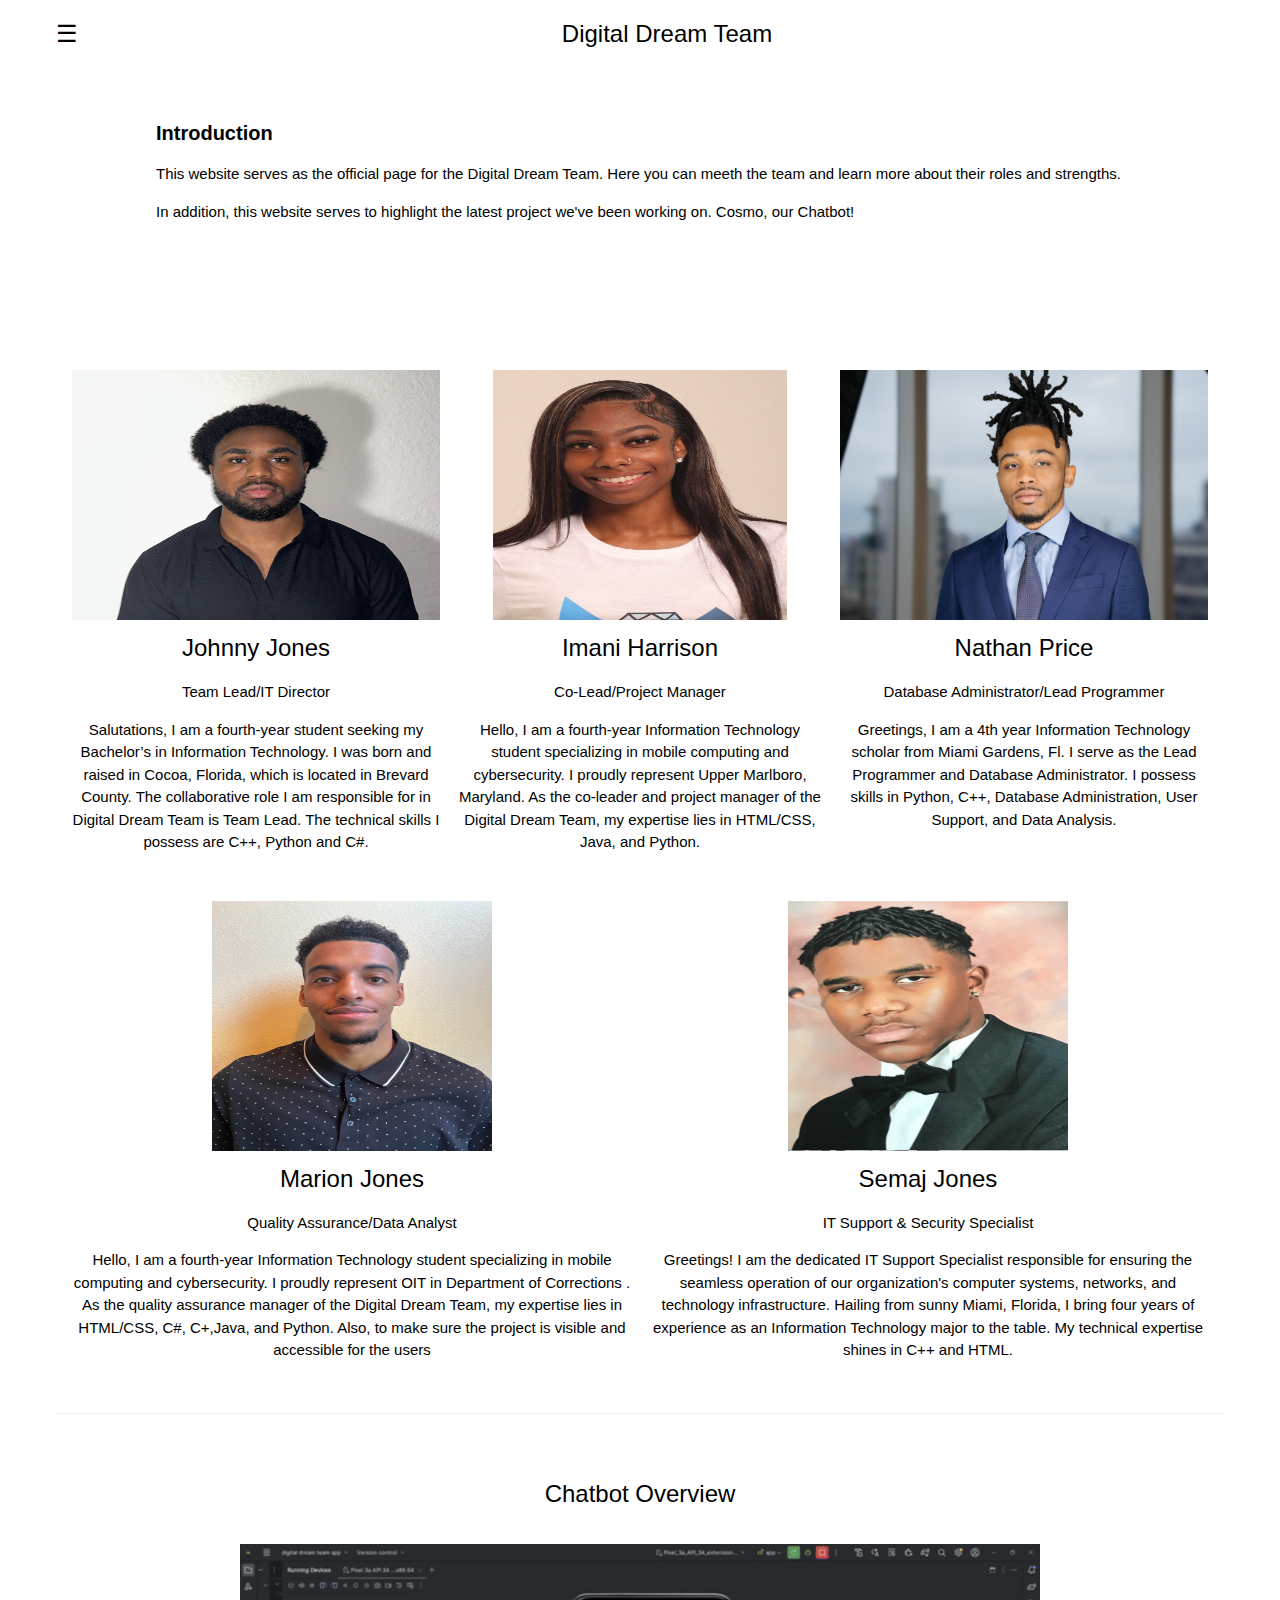
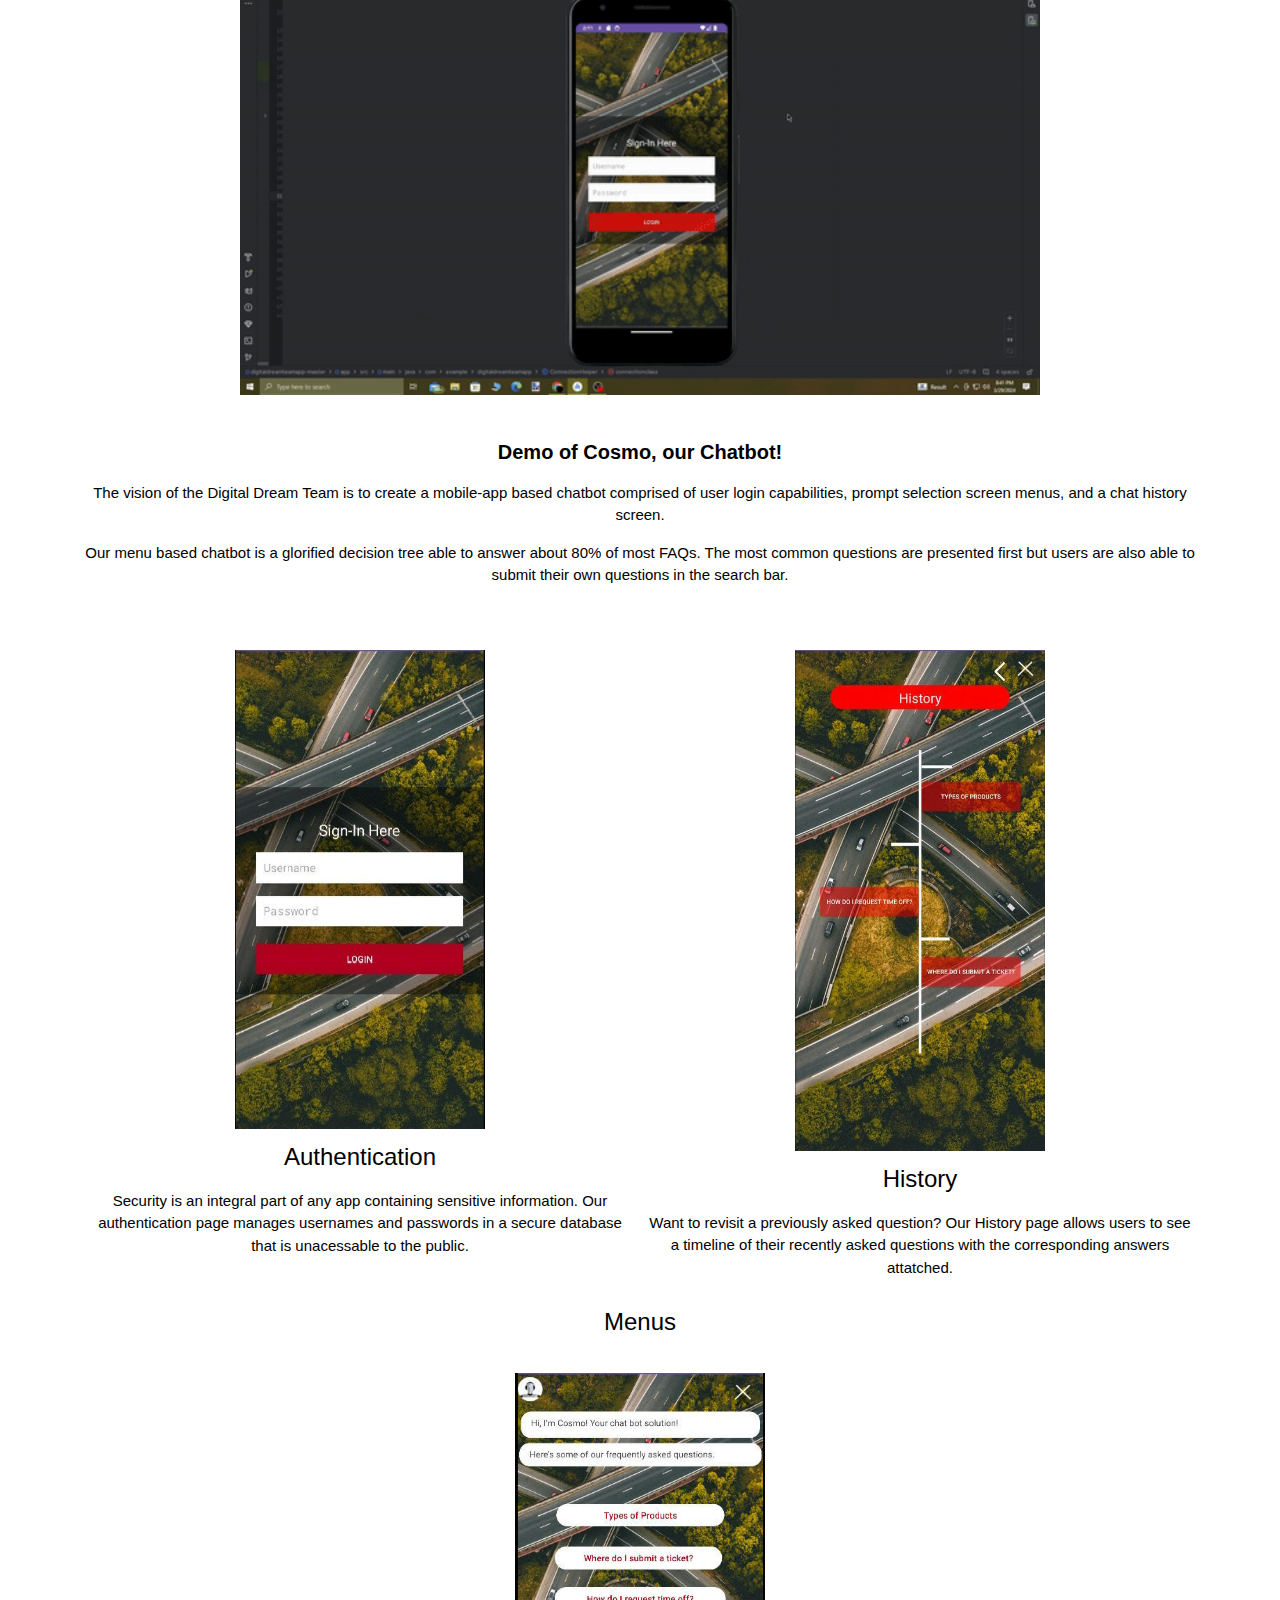
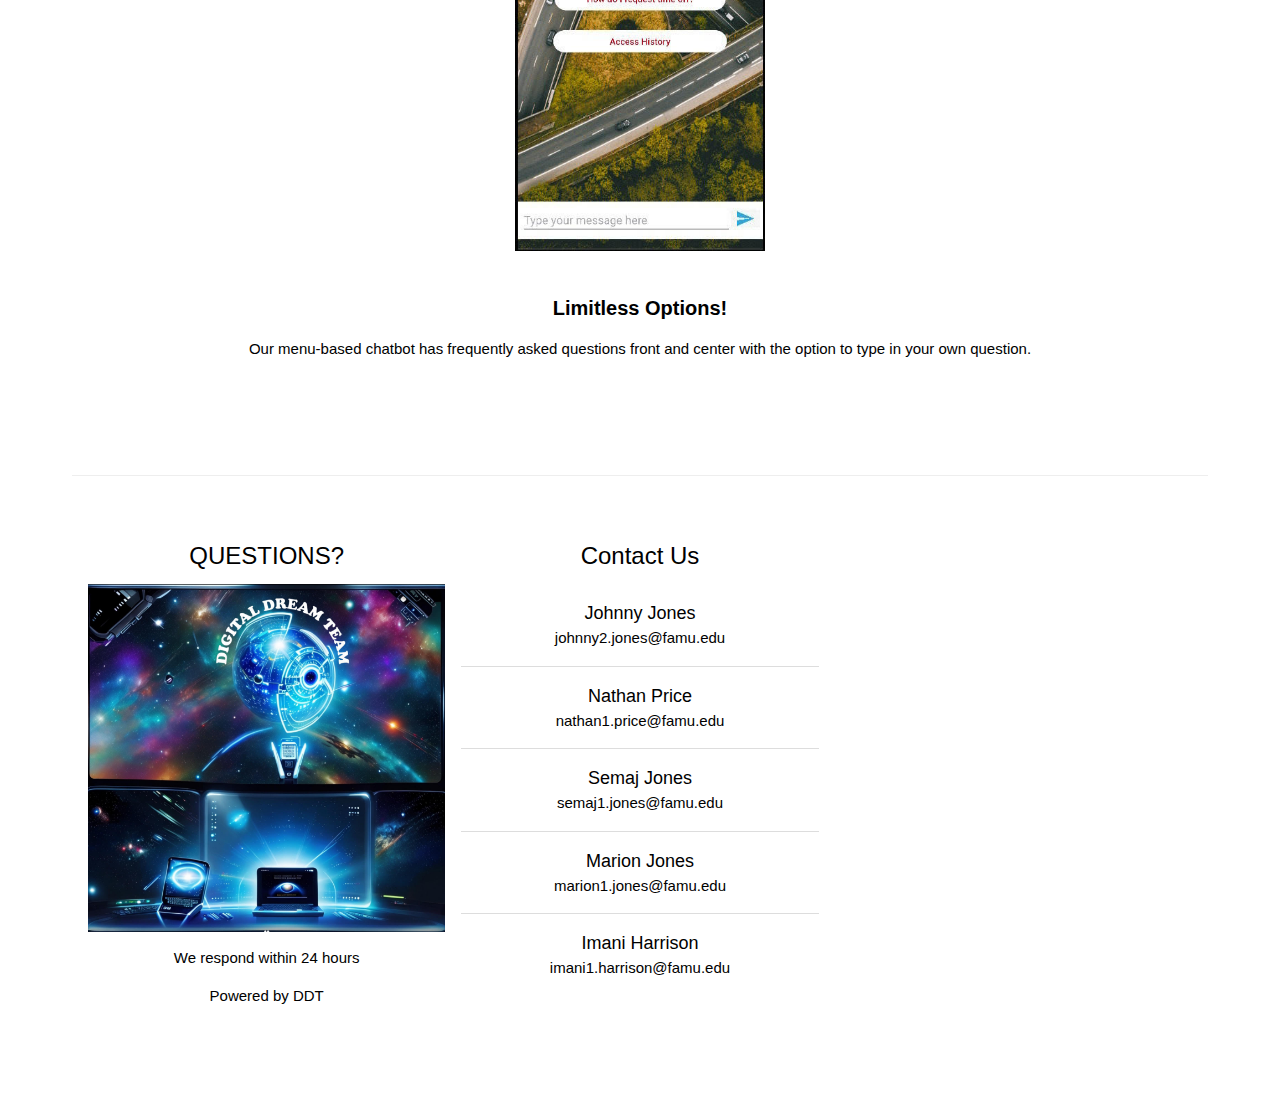
<file: index.html>
<!DOCTYPE html>
<html>
<head>
<title>Digital Dream Team</title>
<meta charset="UTF-8">
<meta name="viewport" content="width=device-width, initial-scale=1">
<link rel="stylesheet" href="https://www.w3schools.com/w3css/4/w3.css">
<link rel="stylesheet" href="https://fonts.googleapis.com/css?family=Karma">
<style>
body,h1,h2,h3,h4,h5,h6 {font-family: "Karma", sans-serif, 20px}
.w3-bar-block .w3-bar-item {padding:20px} 
</style>
</head>
<body>

<!-- Sidebar (hidden by default) -->
<nav class="w3-sidebar w3-bar-block w3-card w3-top w3-xlarge w3-animate-left" style="display:none;z-index:2;width:40%;min-width:300px" id="mySidebar">
  <a href="javascript:void(0)" onclick="w3_close()"
  class="w3-bar-item w3-button">Close</a>
  <a href="#food" onclick="w3_close()" class="w3-bar-item w3-button">Meet the Team</a>
  <a href="#about" onclick="w3_close()" class="w3-bar-item w3-button">Chatbot Overview</a>
</nav>

<!-- Top menu -->
<div class="w3-top">
  <div class="w3-white w3-xlarge" style="max-width:1200px;margin:auto">
    <div class="w3-button w3-padding-16 w3-left" onclick="w3_open()">☰</div>
    <div class="w3-right w3-padding-16"></div>
    <div class="w3-center w3-padding-16">Digital Dream Team</div>
  </div>
</div>
  
<!-- !PAGE CONTENT! -->
<div class="w3-main w3-content w3-padding" style="max-width:1000px;margin-top:100px">
  <h4><b>Introduction</b></h4>
  <h6><i></i></h6>
  <p>This website serves as the official page for the Digital Dream Team. Here you can meeth the team and learn more about their roles and strengths. </p>
     <p> In addition, this website serves to highlight the latest project we've been working on. Cosmo, our Chatbot!</p>
</div>
<div class="w3-main w3-content w3-padding" style="max-width:1200px;margin-top:100px">
 <!-- <img src="../images/teamlogo.jp"style="width:100%" style="height: 100%;" height="300" width="350" alt="" >-->
  <!-- First Photo Grid-->
  <div class="w3-row-padding w3-padding-16 w3-center" id="team">
    <div class="w3-third">
      <img src="../images/jjones.jpg" alt="Johnny Jones" style="width:100%" height="250" width="190">
      <h3>Johnny Jones</h3>
      <p>Team Lead/IT Director</p>
      <p>Salutations, I am a fourth-year student seeking my Bachelor’s in Information Technology. I was born and raised in Cocoa, Florida, which is located in Brevard County. The collaborative role I am responsible for in Digital Dream Team is Team Lead. The technical skills I possess are C++, Python and C#.</p>
    </div>
    <div class="w3-third">
      <img src="../images/iharr.jpg" alt="Imani Harrison" style="width:80%" height="250" width="180">
      <h3>Imani Harrison</h3>
      <p>Co-Lead/Project Manager</p>
      <p>Hello, I am a fourth-year Information Technology student specializing in mobile computing and cybersecurity. I proudly represent Upper Marlboro, Maryland. As the co-leader and project manager of the Digital Dream Team, my expertise lies in HTML/CSS, Java, and Python.</p>
    </div>
    
    <div class="w3-third">
      <img src="../images/Nathan.jpg" alt="Nathan Price" style="width:100%" height="250" width="500">
      <h3>Nathan Price</h3>
      <p>Database Administrator/Lead Programmer</p>
      <p>Greetings, I am a 4th year Information Technology scholar from Miami Gardens, Fl. I serve as the Lead Programmer and Database Administrator. I possess skills in Python, C++, Database Administration, User Support, and Data Analysis.</p>
    </div>
  </div>
  
  <!-- Second Photo Grid-->
  <div class="w3-row-padding w3-padding-16 w3-center">
    <div class="w3-half">
      <img src="../images/mjones.jpg" alt="Marion Jones" style="width:50%"  height="250"  >
      <h3>Marion Jones</h3>
      <p>Quality Assurance/Data Analyst</p>
      <p>Hello, I am a fourth-year Information Technology student specializing in mobile computing and cybersecurity. I proudly represent OIT in Department of Corrections . As the quality assurance manager of the Digital Dream Team, my expertise lies in HTML/CSS, C#, C+,Java, and Python. Also, to make sure the project is visible and accessible for the users</p>
    </div>
    <div class="w3-half">
      <img src="../images/sjones.jpg" alt="Semaj Jones" style="width:50%"  height="250" >
      <h3>Semaj Jones</h3>
      <p>IT Support & Security Specialist</p>
      <p>Greetings! I am the dedicated IT Support Specialist responsible for ensuring the seamless operation of our organization's computer systems, networks, and technology infrastructure. Hailing from sunny Miami, Florida, I bring four years of experience as an Information Technology major to the table. My technical expertise shines in C++ and HTML.</p>
    </div>
    
    
  </div>

  <!-- Pagination 
  <div class="w3-center w3-padding-32">
    <div class="w3-bar">
      <a href="#" class="w3-bar-item w3-button w3-hover-black">«</a>
      <a href="#" class="w3-bar-item w3-black w3-button">1</a>
      <a href="#" class="w3-bar-item w3-button w3-hover-black">2</a>
      <a href="#" class="w3-bar-item w3-button w3-hover-black">3</a>
      <a href="#" class="w3-bar-item w3-button w3-hover-black">4</a>
      <a href="#" class="w3-bar-item w3-button w3-hover-black">»</a>
    </div>
  </div> -->
  
  <hr id="about">

  <!-- About Section -->
  <div class="w3-container w3-padding-32 w3-center">  
    <h3>Chatbot Overview</h3><br>
    <img src="../images/overviewgif.gif" alt="Me" class="w3-image" style="display:block;margin:auto" width="800" height="533">
    <div class="w3-padding-32">
      <h4><b>Demo of Cosmo, our Chatbot!</b></h4>
      <h6><i></i></h6>
      <p>The vision of the Digital Dream Team is to create a mobile-app based chatbot comprised of
         user login capabilities, prompt selection screen menus, and a chat history screen. </p>
         <p> Our menu based chatbot is a glorified decision tree able to answer about 80% of most FAQs. The most common questions are presented first but users are also able to submit their own questions in the search bar.</p>
    </div>
    <div class="w3-row-padding w3-padding-16 w3-center">
    <div class="w3-half">
      <img src="../images/loginpg.jpg" alt="authentication" class="w3-image" style="display: block;margin: auto;" width="250" height="400">
      <h3>Authentication</h3>
      <p> Security is an integral part of any app containing sensitive information. Our authentication page manages usernames and passwords in a secure database that is unacessable to the public.
         
        </p>    </div>
    <div class="w3-half">
      <img src="../images/historypg.jpg" alt="history" class="w3-image" style="display: block;margin: auto;"  width="250" height="200">
      <h3>History</h3>
      <p>Want to revisit a previously asked question? Our History page allows users to see a timeline of their recently asked questions with the corresponding answers attatched.</p>
    </div>  
    <div class="w3-container w3-padding-32 w3-center">  
      <h3>Menus</h3><br>
      <img src="../images/qnapg.jpg" alt="Me" class="w3-image" style="display: block;margin: auto;" width="250" height="400" >
      <div class="w3-padding-32">
        <h4><b>Limitless Options!</b></h4>
        <h6><i></i></h6>
        <p>Our menu-based chatbot has frequently asked questions front and center with the option to type in your own question. </p>
           
      </div>
    </div>
  </div>
  <hr>
  
  <!-- Footer -->
  <footer class="w3-row-padding w3-padding-32">
    <div class="w3-third">
      <h3>QUESTIONS?</h3>
      <img src="../images/ddtlogonew.jpg"style="width:100%"  >
      <p>We respond within 24 hours</p>
      <p>Powered by DDT</p>
    </div>
  
    <div class="w3-third">
      <h3>Contact Us</h3>
      <ul class="w3-ul w3-hoverable">
        <li class="w3-padding-16">
          <span class="w3-large">Johnny Jones</span><br>
          <span>johnny2.jones@famu.edu</span>
        </li>
        <li class="w3-padding-16">
         
          <span class="w3-large">Nathan Price</span><br>
          <span>nathan1.price@famu.edu</span>
        </li> 
        <li class="w3-padding-16">
         
          <span class="w3-large">Semaj Jones</span><br>
          <span>semaj1.jones@famu.edu</span>
        </li> 
        <li class="w3-padding-16">
         
          <span class="w3-large">Marion Jones</span><br>
          <span>marion1.jones@famu.edu</span>
        </li> 
        <li class="w3-padding-16">
         
          <span class="w3-large">Imani Harrison</span><br>
          <span>imani1.harrison@famu.edu</span>
        </li> 
      </ul>
    </div>

    <div class="w3-third w3-serif">
      
        
    </div>
  </footer>

<!-- End page content -->
</div>

<script>
// Script to open and close sidebar
function w3_open() {
  document.getElementById("mySidebar").style.display = "block";
}
 
function w3_close() {
  document.getElementById("mySidebar").style.display = "none";
}
</script>

</body>
</html>
</file>
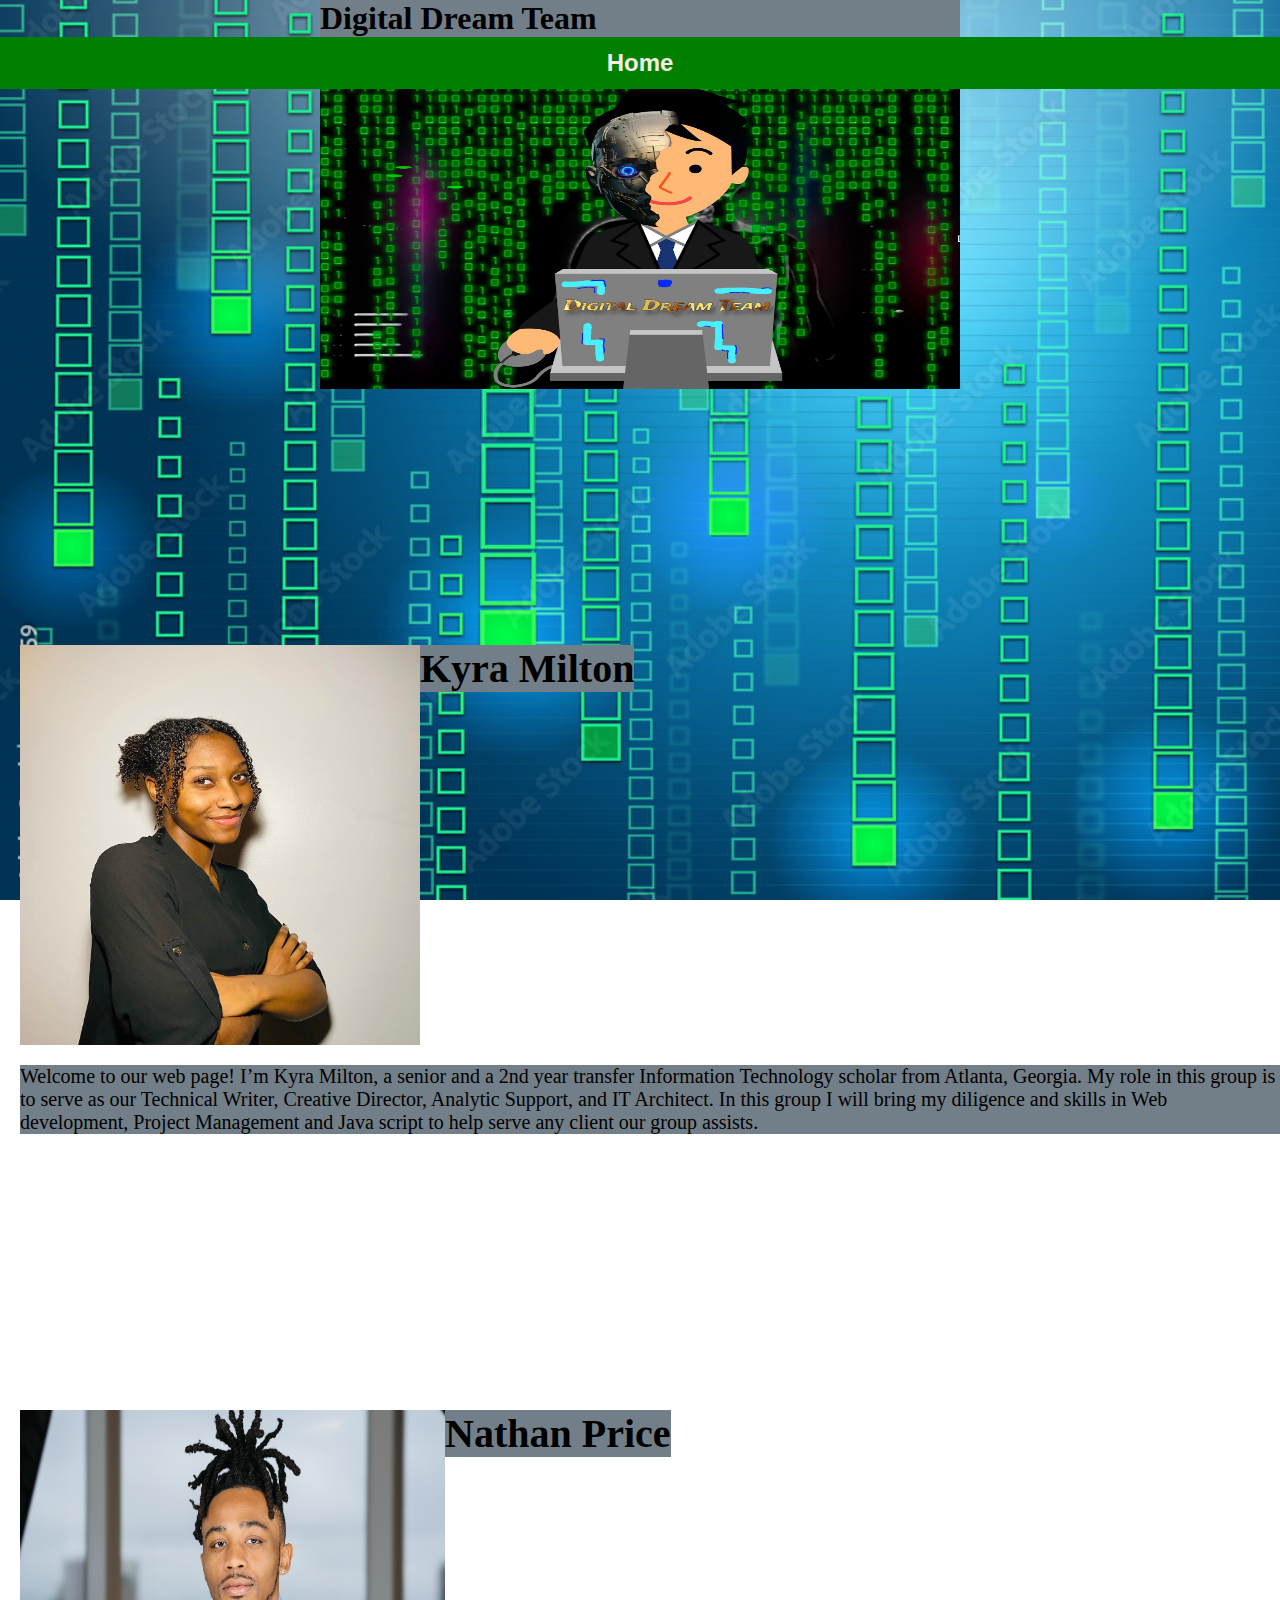
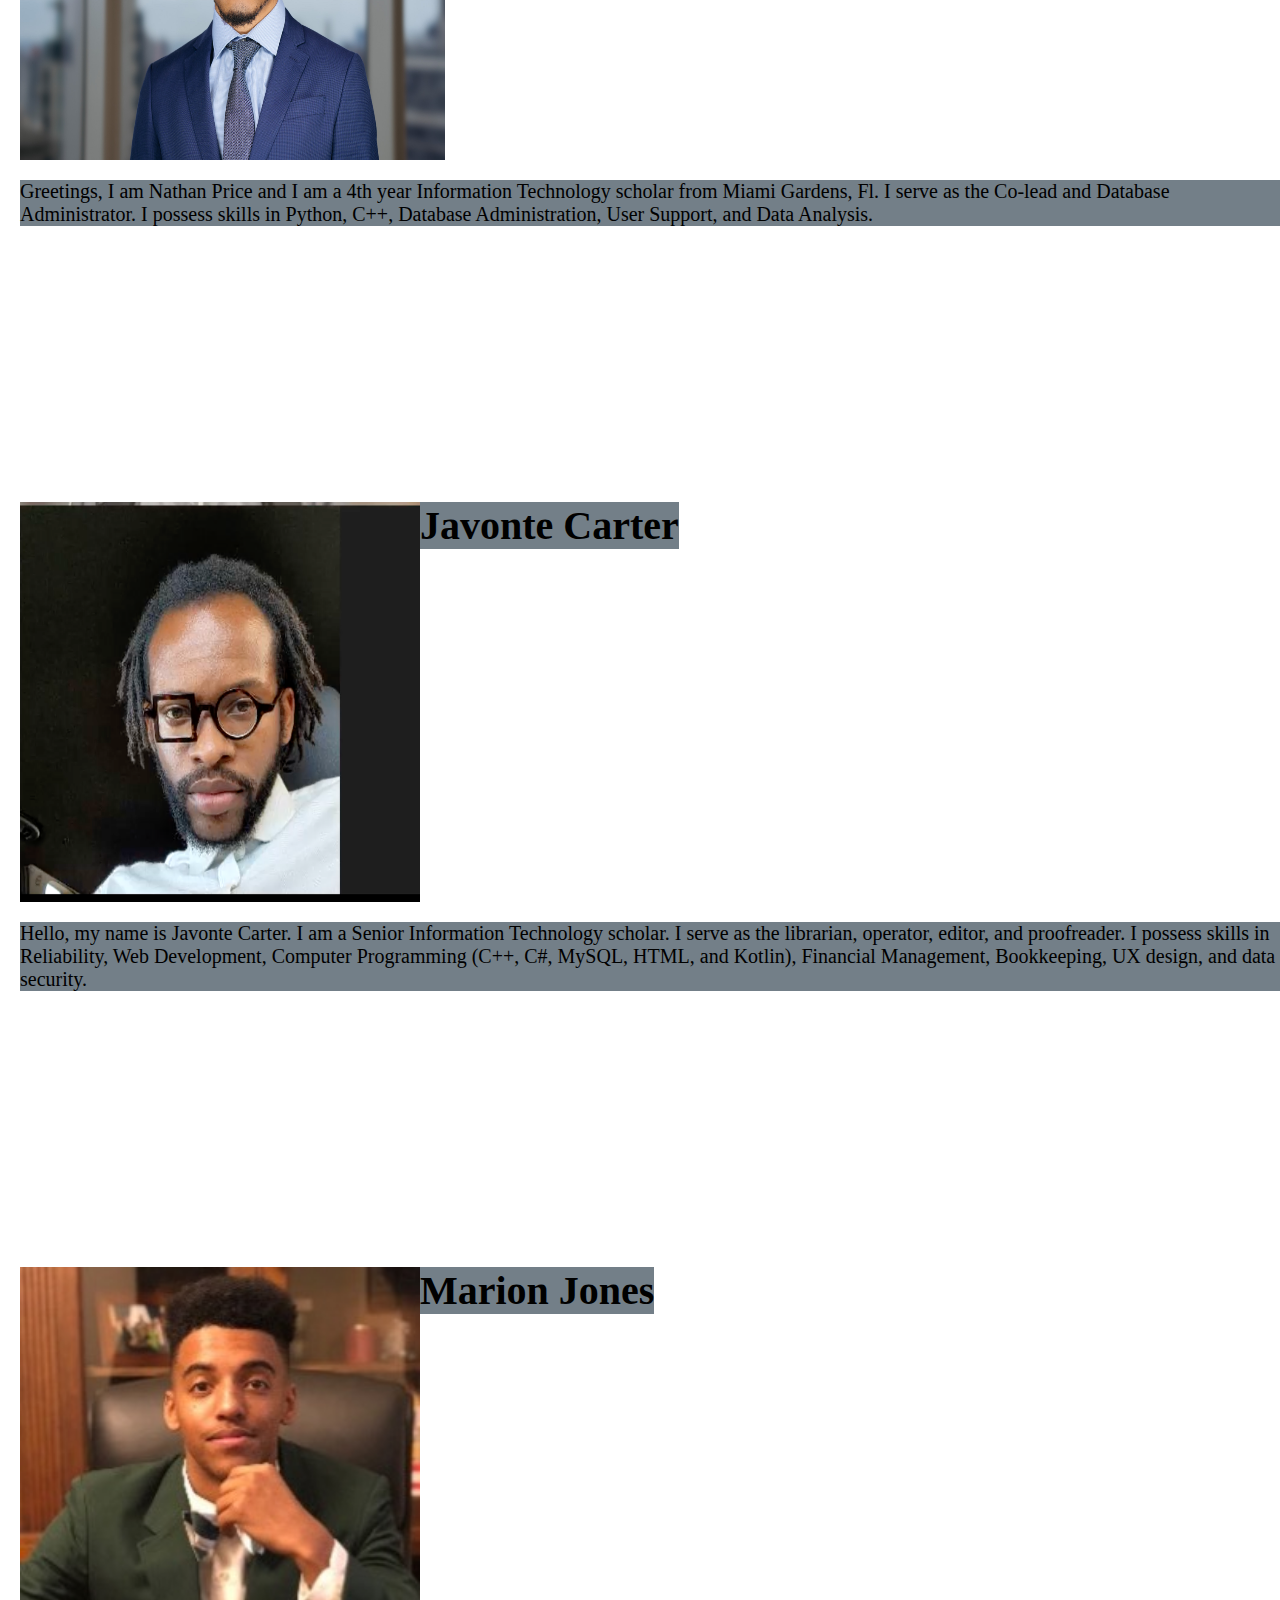
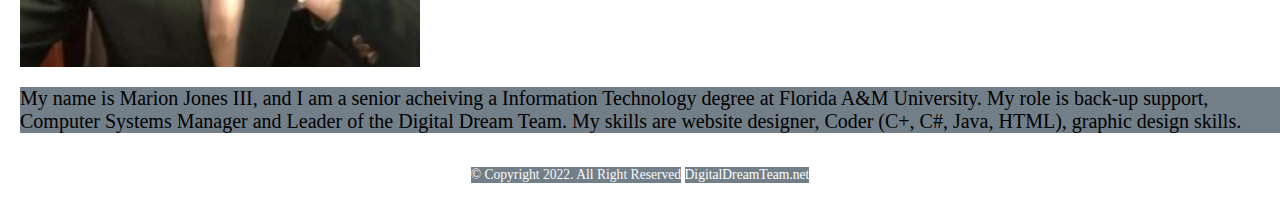
<file: main.html/index.html>
<!DOCTYPE html>
<!-- This website tempate was created by: Carlos Theran -->
<html lang="en">
  <head>
    <title>Marion Jones</title>
      <meta charset="utf-8">
      <meta name="viewport" content="width=device-width, initial-scale=1.0">
      <link rel="stylesheet" href="../css/styles.css">
    <style>
      h1 {display: inline-block; background-color: rgb(115, 127, 136);}
      p {display: inline-block; background-color: rgb(115, 127, 136);}

    </style>
  </head> 
  <body>
  

    <div id="container">  
      <header>
        <h1 class="center">Digital Dream Team</h1 >
    </header>

    <nav>
      <ul>
         <li><a href="index.html"> Home</a></li>
      </ul>
    </nav>

  

        <!--Use the main area to add the main content of the webpage -->
        <main>
            <div id="intro">
              <img src="../images/Digital Dream Team.png" class="center" height="300" width="450">

        	  <div class="textright">
            
              <h1>Kyra Milton</h1>
			  <img src="../images/Kyra.jpg" alt="Kyra Headshot" class="a" height="400" width="400">             
              <p>
                Welcome to our web page! I’m Kyra Milton, a senior and a 2nd year transfer Information Technology scholar from Atlanta, Georgia. My role in this group is to serve as our Technical Writer, Creative Director, Analytic Support, and IT Architect. In this group I will bring my diligence and skills in Web development, Project Management and Java script to help serve any client our group assists.
               
              
              </p>
              </div>

			  
              <div id="blackberry" class="textleft">
                <h1>Nathan Price</h1>
<img src="../images/Nathan.jpg" alt="Nathan Headshot" class="b" height="350" width="425">

<p>Greetings, I am Nathan Price and I am a 4th year Information Technology scholar from Miami Gardens, Fl. I serve as the Co-lead and Database Administrator. I possess skills in Python, C++, Database Administration, User Support, and Data Analysis.</p>
              </div>
			  
			  
              <div id="wiki" class="textright">
                <h1>Javonte Carter</h1>
                <img src="../images/Javonte.png" alt="NOSHOWCarter" class="a" height="400" width="400">
                <p>
                Hello, my name is Javonte Carter. I am a Senior Information Technology scholar. I serve as the librarian, operator, editor, and proofreader. I possess skills in Reliability, Web Development, Computer Programming (C++, C#, MySQL, HTML, and Kotlin), Financial Management, Bookkeeping, UX design, and data security.
                </p>
               </div>
			   
			   
               <div id="mango" class="textleft">
                <h1>Marion Jones</h1>
                <img src="../images/Marion.jpg" alt="Marion Jones Headshot" class="b" height="400" width="400">
                <p>
                My name is Marion Jones III, and I am a senior acheiving a Information Technology degree at Florida A&M University. My role is back-up support, Computer Systems Manager and Leader of the Digital Dream Team. My skills are website designer, Coder (C+, C#, Java, HTML), graphic design skills.
                </p>
               </div>
			   
			   
            </div>

    <!-- Use the footer are to add web page footer content -->
    <footer>
      <p>&copy; Copyright 2022. All Right Reserved</p>
      <p><a href="mailto:DigitalDreamTeam.net"> DigitalDreamTeam.net</a> </p>
    </footer>

    </div>
  </body>
  
</html>
</file>
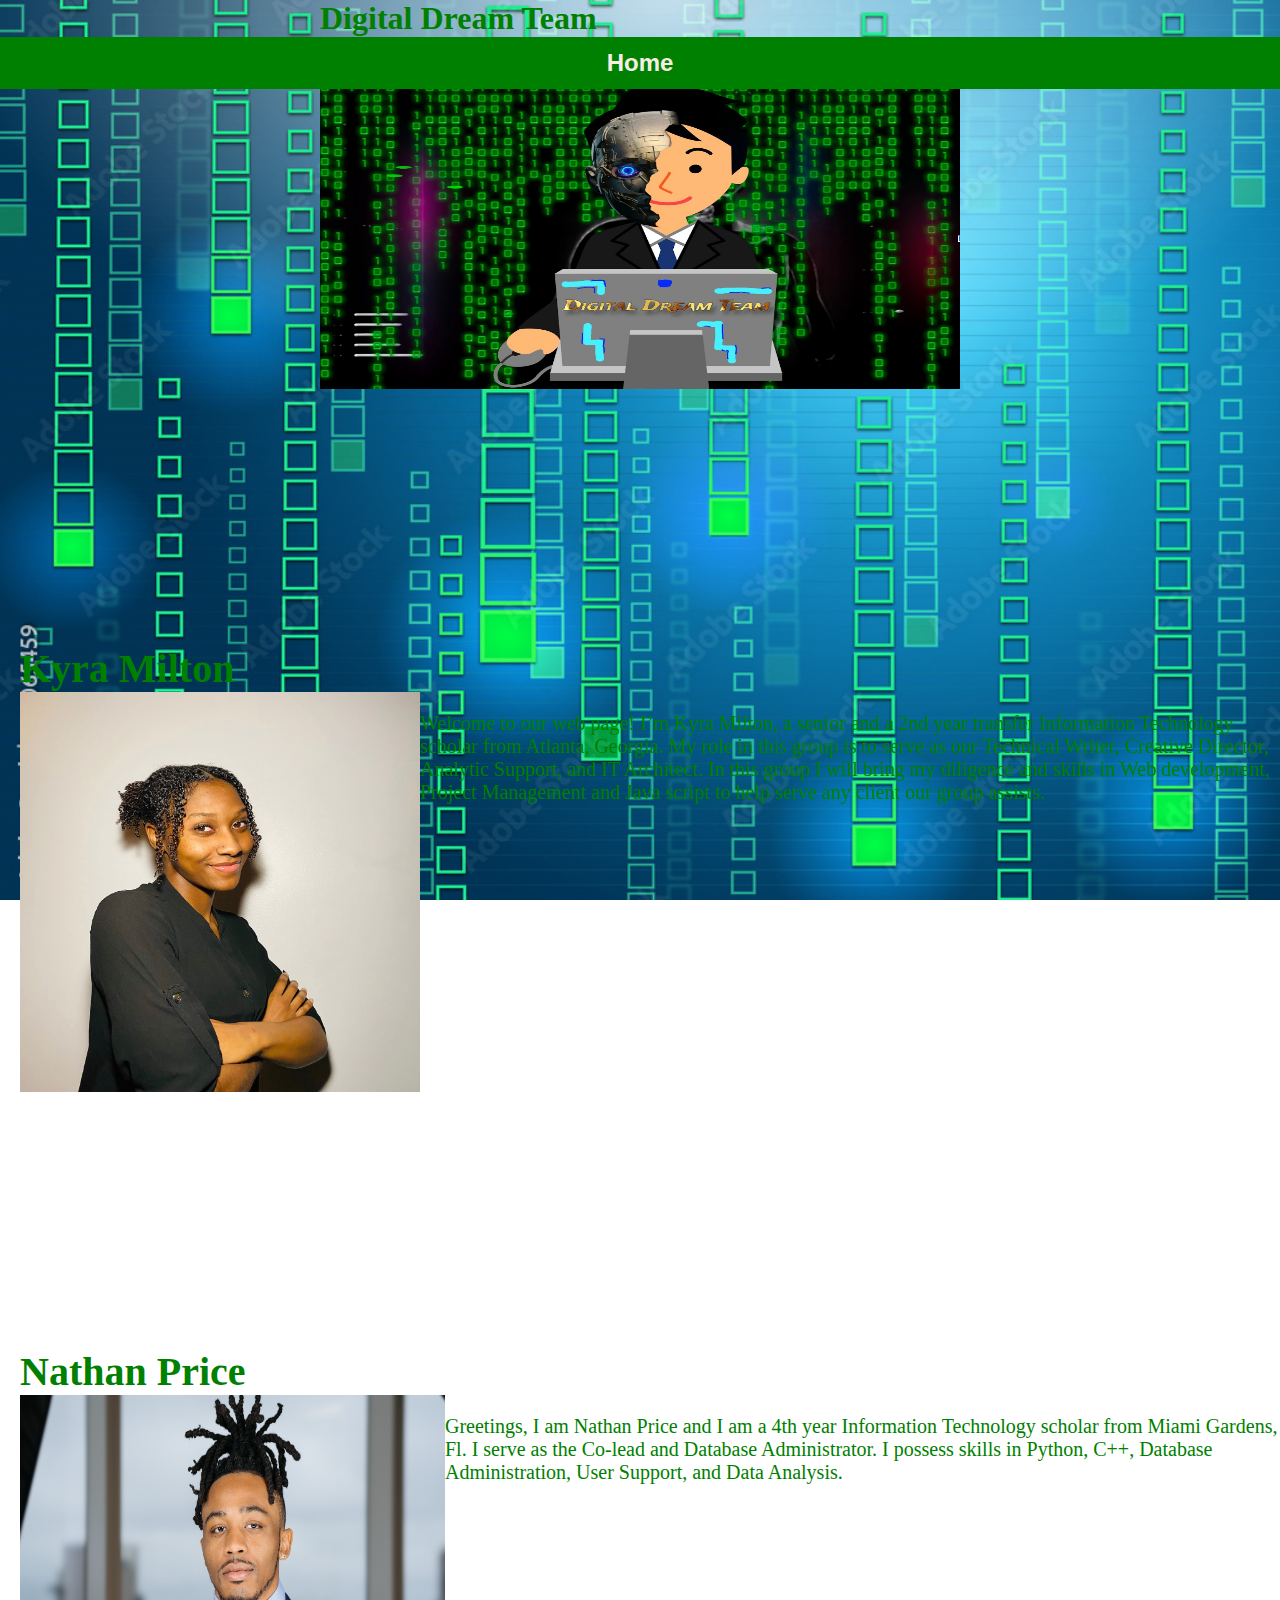
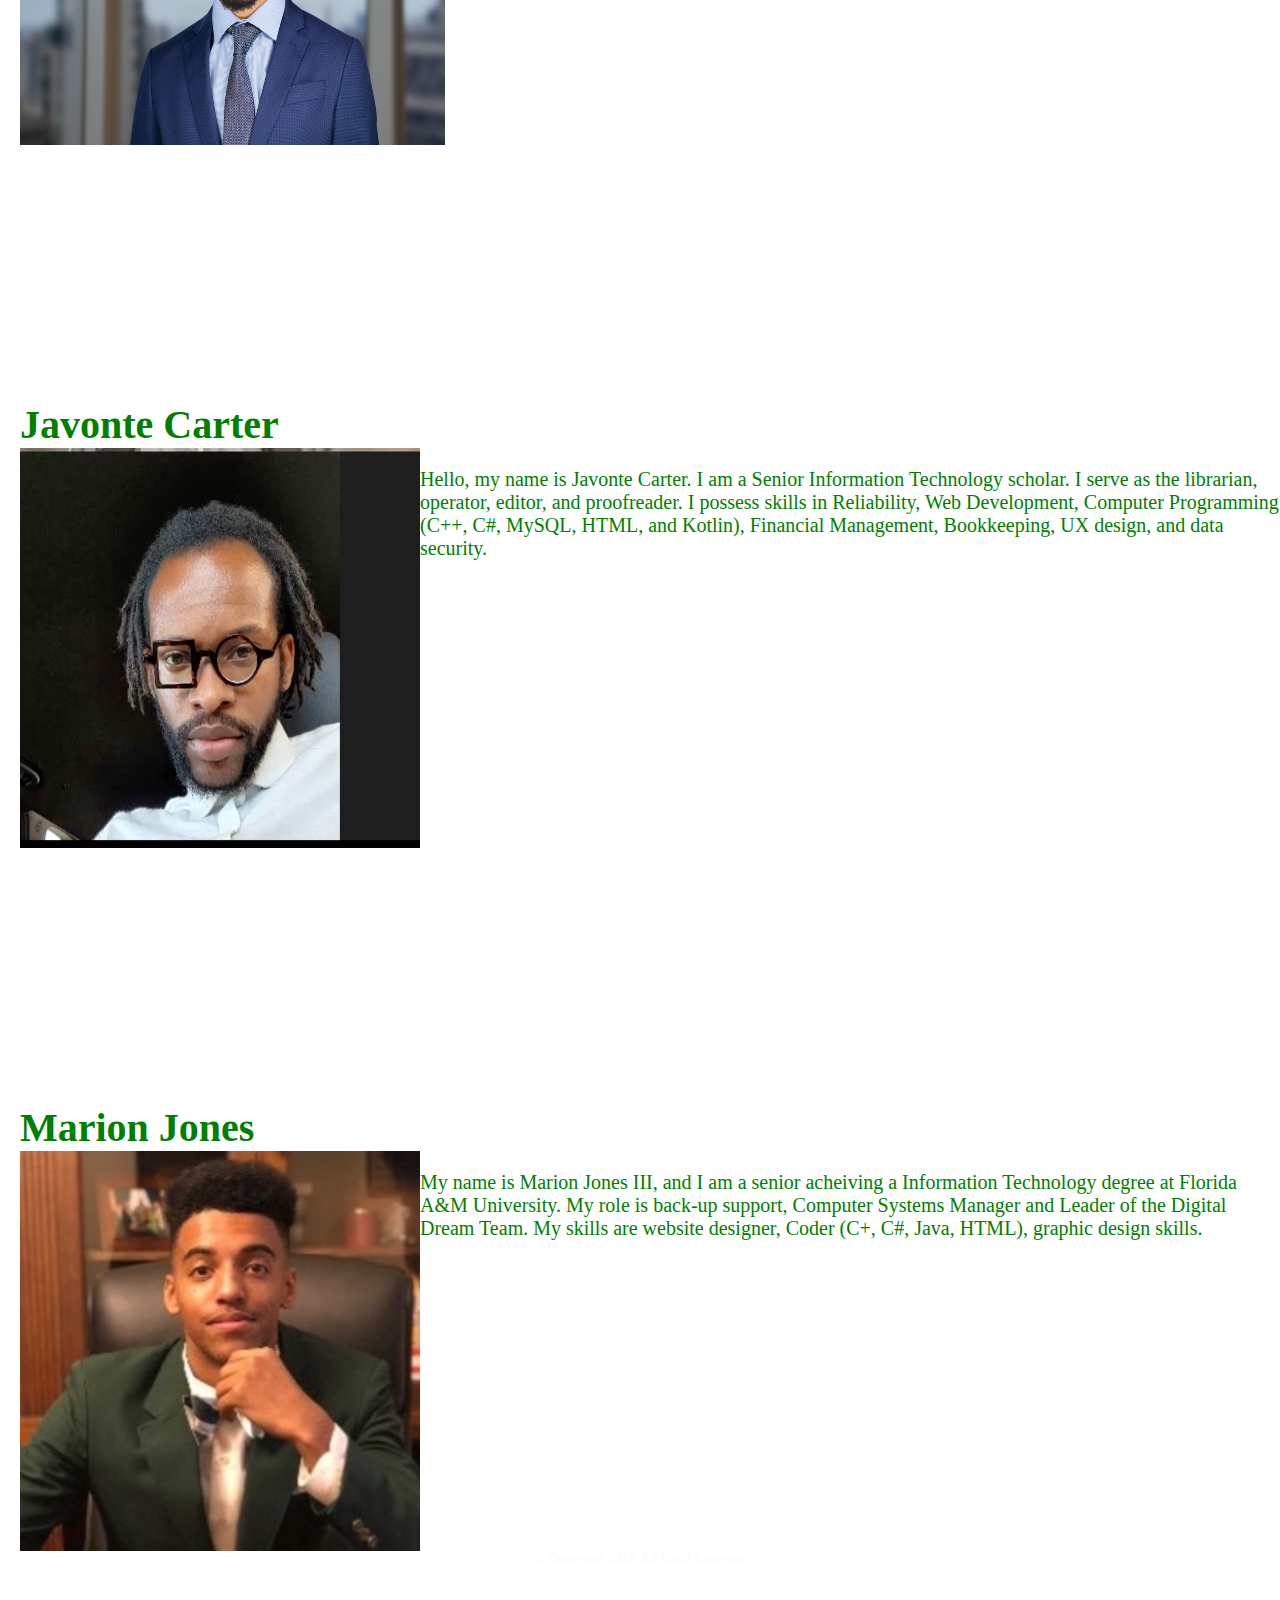
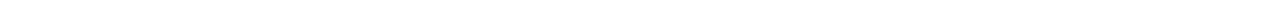
<file: HTML Project/scripts/index.html>
<!DOCTYPE html>
<!-- This website tempate was created by: Carlos Theran -->
<html lang="en">
  <head>
    <title>Marion Jones</title>
      <meta charset="utf-8">
      <meta name="viewport" content="width=device-width, initial-scale=1.0">
      <link rel="stylesheet" href="../css/styles.css">
  </head> 
  <body>
  

    <div id="container">  
      <header>
        <h1 class="center">Digital Dream Team</h1>
    </header>

    <nav>
      <ul>
         <li><a href="index.html"> Home</a></li>
      </ul>
    </nav>

  

        <!--Use the main area to add the main content of the webpage -->
        <main>
            <div id="intro">
              <img src="../images/Digital Dream Team.png" class="center" height="300" width="450">

        	  <div class="textright">
              <h1>Kyra Milton</h1>
			  <img src="../images/Kyra.jpg" alt="Kyra Headshot" class="a" height="400" width="400">             
              <p>
                Welcome to our web page! I’m Kyra Milton, a senior and a 2nd year transfer Information Technology scholar from Atlanta, Georgia. My role in this group is to serve as our Technical Writer, Creative Director, Analytic Support, and IT Architect. In this group I will bring my diligence and skills in Web development, Project Management and Java script to help serve any client our group assists.
               
              </p>
              </div>
			  
			  
              <div id="blackberry" class="textleft">
                <h1>Nathan Price</h1>
<img src="../images/Nathan.jpg" alt="Nathan Headshot" class="b" height="350" width="425">

<p>Greetings, I am Nathan Price and I am a 4th year Information Technology scholar from Miami Gardens, Fl. I serve as the Co-lead and Database Administrator. I possess skills in Python, C++, Database Administration, User Support, and Data Analysis.</p>
              </div>
			  
			  
              <div id="wiki" class="textright">
                <h1>Javonte Carter</h1>
                <img src="../images/Javonte.png" alt="NOSHOWCarter" class="a" height="400" width="400">
                <p>
                Hello, my name is Javonte Carter. I am a Senior Information Technology scholar. I serve as the librarian, operator, editor, and proofreader. I possess skills in Reliability, Web Development, Computer Programming (C++, C#, MySQL, HTML, and Kotlin), Financial Management, Bookkeeping, UX design, and data security.
                </p>
               </div>
			   
			   
               <div id="mango" class="textleft">
                <h1>Marion Jones</h1>
                <img src="../images/Marion.jpg" alt="Marion Jones Headshot" class="b" height="400" width="400">
                <p>
                My name is Marion Jones III, and I am a senior acheiving a Information Technology degree at Florida A&M University. My role is back-up support, Computer Systems Manager and Leader of the Digital Dream Team. My skills are website designer, Coder (C+, C#, Java, HTML), graphic design skills.
                </p>
               </div>
			   
			   
            </div>

    <!-- Use the footer are to add web page footer content -->
    <footer>
      <p>&copy; Copyright 2022. All Right Reserved</p>
      <p><a href="mailto:DigitalDreamTeam.net"> DigitalDreamTeam.net</a> </p>
    </footer>

    </div>
  </body>
  
</html>
</file>
<file: css/styles.css>
body, header, nav, main, footer, img, h1, h3, ul, aside, figure, figcaption, video{
    margin: 0;
    padding: 0;
    border: 0;
    }
    /*Styles rules for body and images*/
    body{
	
	

	  background-image: url('../images/matrix.jpg');
	  height: 100%;
	  background-attachment: fixed;
	  background-size: 100% 100%; 
	
	
    }
    img, video{
      max-width: 100%;
      display: block;
    }
	
	/*Styles for navigation area*/
	    nav{
		
	      background-color: green;
	    }
	    nav ul{
	      text-align: center;
	    }
	    nav li{
	      display: block;
	      font-size: 1.5em;
	      font-family: Geneva, Arial,       sans-serif;
	      font-weight: bold;
	      color: #fbfbfb;
	    }
	    nav li a{
	      display:grid;
	      color: #f6eee4;
	      padding: 0.5em 2em;
	      text-decoration: none;
	    }
		.center {
		  display: block;
		  margin-left: auto;
		  margin-right: auto;
		  width: 50%;
		}
		
		img.a{
			float:left;
		}
		img.b{
			float:left;
		}
		.textright{
		    font-size: 20px;
		    padding-left: 20px;
		    padding-top: 20%;
		    float: right;
		  }
  		.textleft{
  		    font-size: 20px;
  		    padding-left: 20px;
  		    padding-top: 20%;
  		    float: right;
  		  }
		
    /*Styles rules for footer content*/
    footer{
      text-align: center;
      font-size: 0.85em;
      background: none;
      color: rgb(250, 250, 250);
      padding: 1% 0%;
    }
    footer a{
      color: rgb(255, 255, 255);
      text-decoration: none;
    }
</file>
<file: HTML Project/css/styles.css>
body, header, nav, main, footer, img, h1, h3, ul, aside, figure, figcaption, video{
    margin: 0;
    padding: 0;
    border: 0;
    }
    /*Styles rules for body and images*/
    body{
	
	

	  background-image: url('../images/matrix.jpg');
	  height: 100%;
	  background-attachment: fixed;
	  background-size: 100% 100%; */
	  
	  background-color: black;
	  color: green;
	
	
    }
    img, video{
      max-width: 100%;
      display: block;
    }
	
	/*Styles for navigation area*/
	    nav{
		
	      background-color: green;
	    }
	    nav ul{
			
	      style-type: none;
	      text-align: center;
	    }
	    nav li{
	      display: block;
	      font-size: 1.5em;
	      font-family: Geneva, Arial,       sans-serif;
	      font-weight: bold;
	      color: #fbfbfb;
	    }
	    nav li a{
	      display:grid;
	      color: #f6eee4;
	      padding: 0.5em 2em;
	      text-decoration: none;
	    }
		.center {
		  display: block;
		  margin-left: auto;
		  margin-right: auto;
		  width: 50%;
		}
		
		img.a{
			float:left;
		}
		img.b{
			float:left;
		}
		.textright{
		    font-size: 20px;
		    padding-left: 20px;
		    padding-top: 20%;
		    float: right;
		  }
  		.textleft{
  		    font-size: 20px;
  		    padding-left: 20px;
  		    padding-top: 20%;
  		    float: right;
  		  }
		
    /*Styles rules for footer content*/
    footer{
      text-align: center;
      font-size: 0.85em;
      background: ;
      color: rgb(250, 250, 250);
      padding: 1% 0%;
    }
    footer a{
      color: rgb(255, 255, 255);
      text-decoration: none;
    }
</file>
